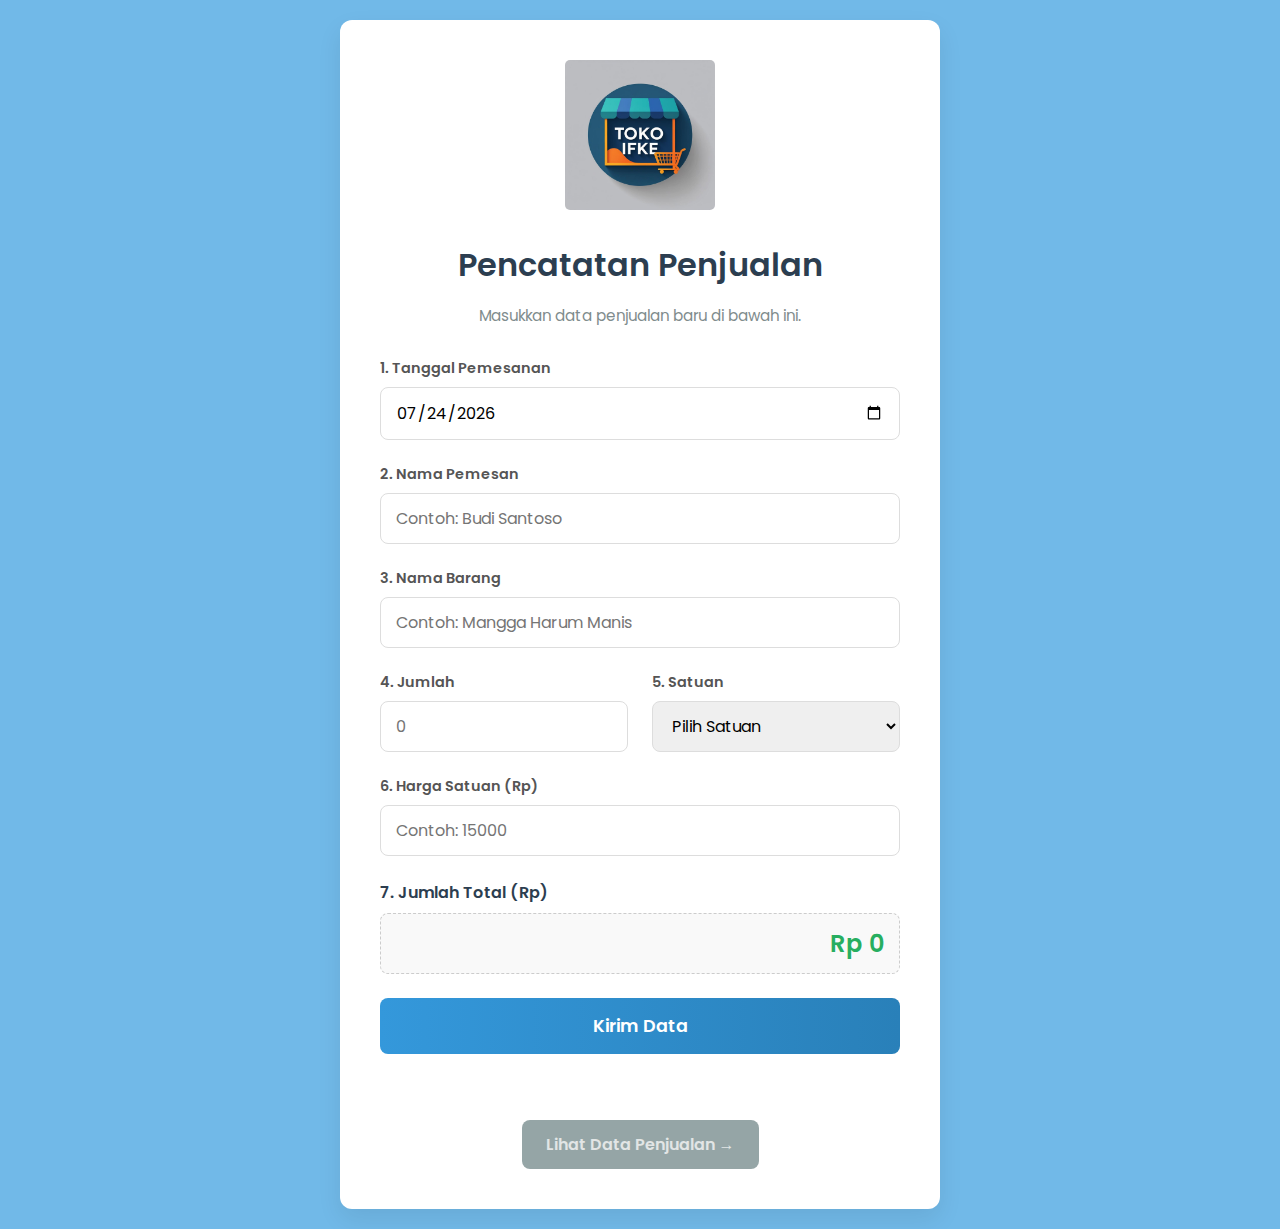
<file: index.html>
<!DOCTYPE html>
<html lang="id">

<head>
  <meta charset="UTF-8" />
  <meta name="viewport" content="width=device-width, initial-scale=1.0" />
  <meta http-equiv="Permissions-Policy" content="web-share=()" />
  <title>Form Pencatatan Penjualan</title>
  <link rel="stylesheet" href="style.css" />
  <link href="https://fonts.googleapis.com/css2?family=Poppins:wght@300;400;600&display=swap" rel="stylesheet" />
</head>

<body>
  <div class="container">
    <div class="logo-container">
      <img src="tokoifke.png" alt="Logo Toko" class="logo" />
    </div>

    <h1>Pencatatan Penjualan</h1>
    <p class="subtitle">Masukkan data penjualan baru di bawah ini.</p>

    <form id="form-penjualan">
      <div class="form-group">
        <label for="tanggal">1. Tanggal Pemesanan</label>
        <input type="date" id="tanggal" name="tanggal" required />
      </div>

      <div class="form-group">
        <label for="namaPemesan">2. Nama Pemesan</label>
        <input type="text" id="namaPemesan" name="namaPemesan" placeholder="Contoh: Budi Santoso" required />
      </div>

      <div class="form-group">
        <label for="namaBarang">3. Nama Barang</label>
        <input type="text" id="namaBarang" name="namaBarang" placeholder="Contoh: Mangga Harum Manis" required />
      </div>

      <div class="responsive-group">
        <div class="form-group">
          <label for="jumlah">4. Jumlah</label>
          <input type="number" id="jumlah" name="jumlah" placeholder="0" min="0" required />
        </div>

        <div class="form-group">
          <label for="satuan">5. Satuan</label>
          <select id="satuan" name="satuan" required>
            <option value="">Pilih Satuan</option>
            <option value="Kg">Kg</option>
            <option value="Buah">Buah</option>
            <option value="Paket">Paket</option>
            <option value="Unit">Unit</option>
          </select>
        </div>
      </div>

      <div class="form-group">
        <label for="harga">6. Harga Satuan (Rp)</label>
        <input type="number" id="harga" name="harga" placeholder="Contoh: 15000" min="0" step="100" required />
      </div>

      <div class="form-group total-group">
        <label for="total">7. Jumlah Total (Rp)</label>
        <input type="text" id="total" name="total" value="Rp 0" readonly />
      </div>

      <button type="submit" id="tombol-kirim">
        <span class="tombol-teks">Kirim Data</span>
        <span class="spinner" style="display: none"></span>
      </button>

      <div id="status-pesan"></div>
    </form>

    
    <div class="link-data">
      <a href="penjualan.html" class="btn btn-secondary">Lihat Data Penjualan →</a>
    </div>
  </div>

  <script src="script.js"></script>
</body>


</html>
</file>
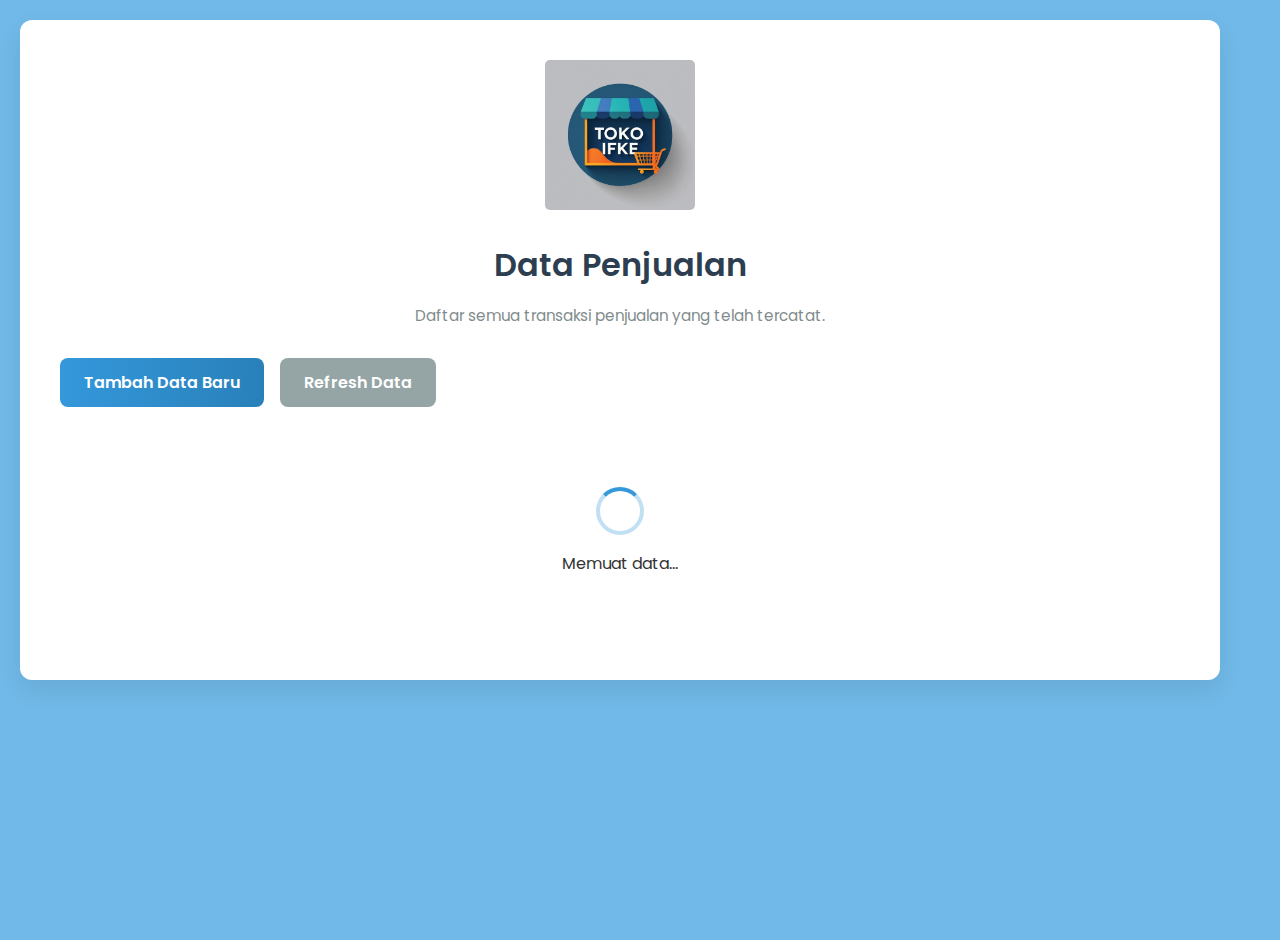
<file: data.html>
<!DOCTYPE html>
<html lang="id">

<head>
    <meta charset="UTF-8" />
    <meta name="viewport" content="width=device-width, initial-scale=1.0" />
    <meta http-equiv="Permissions-Policy" content="web-share=()" />
    <title>Data Penjualan - Toko IFKE</title>
    <link rel="stylesheet" href="style.css" />
    <link href="https://fonts.googleapis.com/css2?family=Poppins:wght@300;400;600&display=swap" rel="stylesheet" />
</head>

<body class="data-page-body">
    <div class="container data-page">
        <div class="logo-container">
            <img src="tokoifke.png" alt="Logo Toko" class="logo" />
        </div>

        <h1>Data Penjualan</h1>
        <p class="subtitle">Daftar semua transaksi penjualan yang telah tercatat.</p>

        <div class="nav-buttons">
            <a href="index.html" class="btn btn-primary">Tambah Data Baru</a>
            <button id="btn-refresh" class="btn btn-secondary">Refresh Data</button>
        </div>

        <div id="loading" class="loading-container">
            <div class="spinner"></div>
            <p>Memuat data...</p>
        </div>

        <div id="error-message" class="error-message" style="display: none;"></div>

        <div id="data-container" style="display: none;">
            <div class="data-info">
                <p>Total transaksi: <strong id="total-transaksi">0</strong></p>
            </div>

            <div class="table-container">
                <table id="data-table">
                    <thead>
                        <tr>
                            <th>No</th>
                            <th>Tanggal</th>
                            <th>Nama Pemesan</th>
                            <th>Nama Barang</th>
                            <th>Jumlah</th>
                            <th>Satuan</th>
                            <th>Harga Satuan</th>
                            <th>Total</th>
                        </tr>
                    </thead>
                    <tbody id="table-body">
                        <!-- Data akan dimasukkan di sini oleh JavaScript -->
                    </tbody>
                </table>
            </div>

            <div class="summary">
                <h3>Ringkasan</h3>
                <div class="summary-grid">
                    <div class="summary-item">
                        <span class="summary-label">Total Transaksi</span>
                        <span class="summary-value" id="summary-total">0</span>
                    </div>
                    <div class="summary-item">
                        <span class="summary-label">Total Penjualan</span>
                        <span class="summary-value" id="summary-total-harga">Rp 0</span>
                    </div>
                </div>
            </div>
        </div>
    </div>

    <script src="data.js"></script>
</body>

</html>
</file>
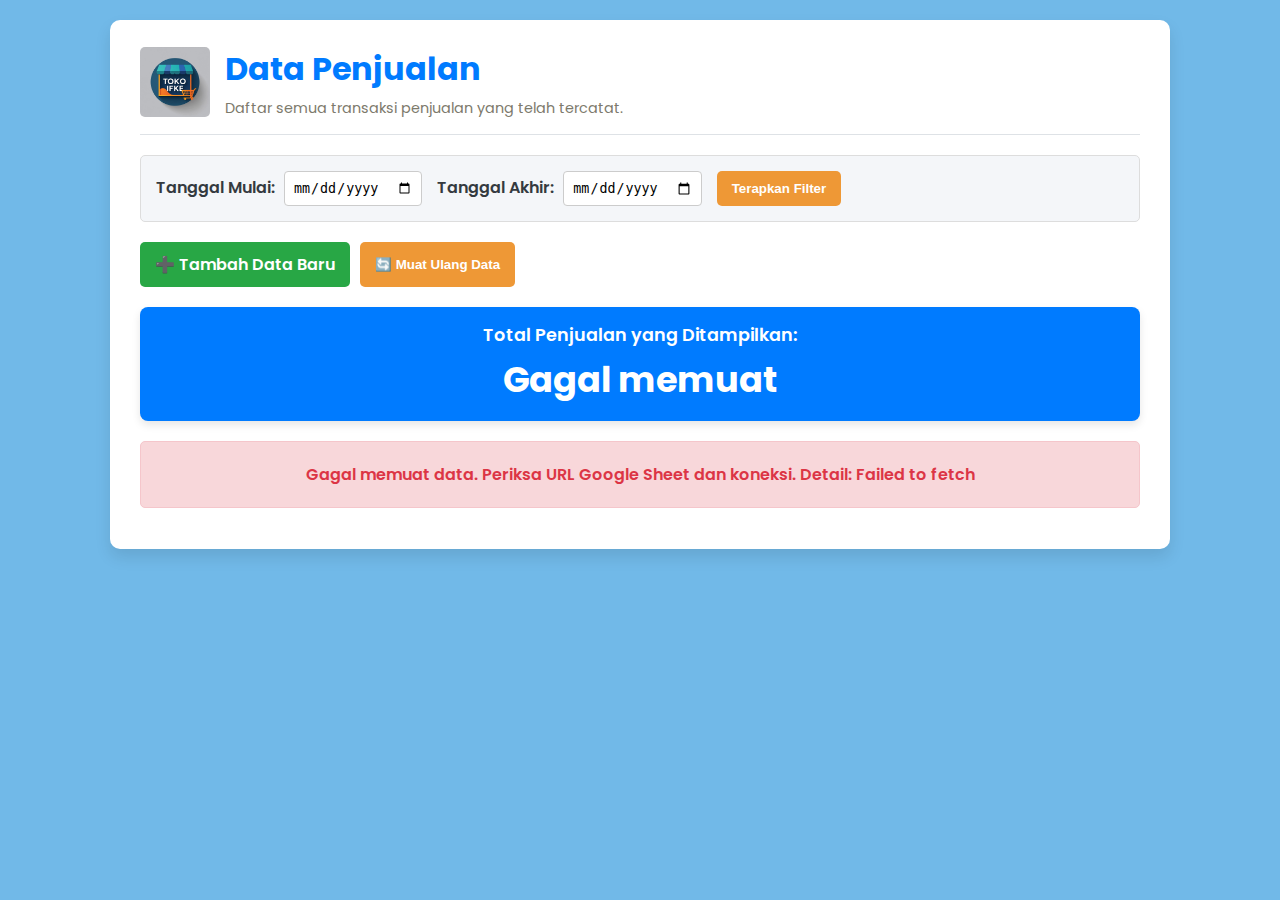
<file: penjualan.html>
<!DOCTYPE html>
<html lang="id">

<head>
    <meta charset="UTF-8" />
    <meta name="viewport" content="width=device-width, initial-scale=1.0" />
    <meta http-equiv="Permissions-Policy" content="web-share=()" />
    <title>Data Penjualan - Toko IFKE</title>
    <link href="https://fonts.googleapis.com/css2?family=Poppins:wght@400;600;700&display=swap" rel="stylesheet" />
    <style>
        /* Variabel Warna */
        :root {
            --primary-color: #007bff;
            --secondary-color: #7d7a6c;
            --success-color: #28a745;
            --background-light: #f8f9fa;
            --text-color: #343a40;
            --border-color: #dee2e6;
        }

        body {
            font-family: 'Poppins', sans-serif;
            margin: 0;
            padding: 20px;
            background-color: #71b9e8;
            color: var(--text-color);
        }

        .container {
            max-width: 1000px;
            margin: 0 auto;
            background-color: #ffffff;
            padding: 25px 30px;
            border-radius: 10px;
            box-shadow: 0 0.5rem 1rem rgba(0, 0, 0, 0.1);
        }

        /* PERBAIKAN LOGO: Rata Kiri dengan Flexbox */
        .header-section {
            display: flex;
            align-items: center;
            gap: 15px;
            margin-bottom: 20px;
            border-bottom: 1px solid var(--border-color);
            padding-bottom: 15px;
        }

        .logo-container {
            flex-shrink: 0;
            line-height: 0;
        }

        .logo {
            max-width: 70px;
            height: auto;
            border-radius: 5px;
        }

        .header-text {
            flex-grow: 1;
        }

        h1 {
            color: var(--primary-color);
            margin: 0;
            font-size: 2rem;
            font-weight: 700;
        }

        .subtitle {
            margin-top: 5px;
            margin-bottom: 0;
            color: var(--secondary-color);
            font-size: 0.9rem;
        }

        /* Filter dan Tombol */
        .filter-container {
            display: flex;
            flex-wrap: wrap;
            gap: 15px;
            align-items: center;
            padding: 15px;
            margin-bottom: 20px;
            border: 1px solid #ddd;
            border-radius: 5px;
            background-color: #f4f6f9;
        }

        .filter-item label {
            font-weight: 600;
            color: var(--text-color);
            margin-right: 5px;
        }

        .filter-item input[type="date"] {
            padding: 8px;
            border: 1px solid #ccc;
            border-radius: 4px;
        }

        .btn {
            padding: 10px 15px;
            border: none;
            border-radius: 5px;
            text-decoration: none;
            cursor: pointer;
            font-weight: 600;
            transition: background-color 0.3s ease;
        }

        .btn-primary {
            background-color: var(--success-color);
            color: white;
        }

        .btn-secondary {
            background-color: #ee9836;
            color: white;
        }

        .nav-buttons {
            display: flex;
            gap: 10px;
            margin-bottom: 20px;
        }

        /* Total Penjualan Display */
        .total-sales-box {
            background-color: var(--primary-color);
            color: white;
            padding: 15px;
            border-radius: 8px;
            text-align: center;
            font-size: 1.1rem;
            font-weight: 600;
            margin-top: 20px;
            margin-bottom: 20px;
            box-shadow: 0 4px 8px rgba(0, 0, 0, 0.1);
        }

        .total-sales-box span {
            display: block;
            font-size: 2.2rem;
            font-weight: 700;
            margin-top: 5px;
        }

        /* Tabel Responsif */
        .table-responsive {
            overflow-x: auto;
            width: 100%;
            border: 1px solid var(--border-color);
            border-radius: 5px;
            box-shadow: 0 0.125rem 0.25rem rgba(0, 0, 0, 0.075);
        }

        table {
            width: 100%;
            min-width: 700px;
            border-collapse: collapse;
            background-color: white;
        }

        th,
        td {
            padding: 12px 15px;
            text-align: left;
            border-bottom: 1px solid var(--border-color);
            white-space: nowrap;
        }

        th {
            background-color: var(--primary-color);
            color: white;
            font-weight: 600;
            text-transform: uppercase;
            font-size: 0.85rem;
        }

        tr:nth-child(even) {
            background-color: var(--background-light);
        }

        tr:hover {
            background-color: #e9ecef;
            transition: background-color 0.2s;
        }

        /* Gaya Status & Error */
        .loading,
        .error {
            text-align: center;
            padding: 20px;
        }

        .error {
            color: #dc3545;
            font-weight: 600;
            background-color: #f8d7da;
            border: 1px solid #f5c6cb;
            border-radius: 5px;
        }

        /* Media Query Responsif */
        @media (max-width: 768px) {
            .filter-container {
                flex-direction: column;
                align-items: flex-start;
            }
        }

        @media (max-width: 576px) {
            .header-section {
                flex-direction: column;
                align-items: flex-start;
            }

            .nav-buttons {
                flex-direction: column;
            }

            .btn {
                width: 100%;
                text-align: center;
            }

            h1 {
                font-size: 1.5rem;
            }
        }
    </style>
</head>

<body class="data-page-body">
    <div class="container data-page">

        <div class="header-section">
            <div class="logo-container">
                <img src="tokoifke.png" alt="Logo Toko IFKE" class="logo" />
            </div>
            <div class="header-text">
                <h1>Data Penjualan</h1>
                <p class="subtitle">Daftar semua transaksi penjualan yang telah tercatat.</p>
            </div>
        </div>

        <div class="filter-container">
            <div class="filter-item">
                <label for="filter-start-date">Tanggal Mulai:</label>
                <input type="date" id="filter-start-date" />
            </div>
            <div class="filter-item">
                <label for="filter-end-date">Tanggal Akhir:</label>
                <input type="date" id="filter-end-date" />
            </div>
            <button id="btn-apply-filter" class="btn btn-secondary">Terapkan Filter</button>
        </div>

        <div class="nav-buttons">
            <a href="index.html" class="btn btn-primary">➕ Tambah Data Baru</a>
            <button id="btn-refresh" class="btn btn-secondary">🔄 Muat Ulang Data</button>
        </div>

        <div class="total-sales-box">
            Total Penjualan yang Ditampilkan: <span id="total-sales-display">Rp 0</span>
        </div>

        <div id="employee-data">
            <p class="loading">Memuat data...</p>
        </div>
    </div>

    <script>
        const googleSheetUrl =
            "https://docs.google.com/spreadsheets/d/e/2PACX-1vSVO_Ihk_q3bjL-Yn8e-VcYOk9EkfggR8u_s01HD5vcVNwfT8Jf0XyeUHcxEU51V1Fl1Tgs6VtIj3Xp/pub?gid=0&single=true&output=csv";

        let allSalesData = [];
        let headerRow = [];

        function formatRupiah(number) {
            return new Intl.NumberFormat('id-ID', {
                style: 'currency',
                currency: 'IDR',
                minimumFractionDigits: 0
            }).format(number);
        }

        function cleanCellValue(value) {
            return value ? value.trim().replace(/"/g, '') : '';
        }

        async function fetchAllData() {
            document.getElementById("employee-data").innerHTML = '<p class="loading">Memuat data...</p>';
            document.getElementById('total-sales-display').innerText = "Memuat...";

            try {
                const response = await fetch(googleSheetUrl);
                if (!response.ok) {
                    throw new Error(`HTTP error! status: ${response.status}`);
                }
                const csvText = await response.text();

                // Menggunakan Regex untuk menangani kasus koma di dalam tanda kutip (lebih kuat)
                const rows = csvText.split('\n').map(row => {
                    // Split berdasarkan koma di luar tanda kutip
                    return row.match(/(".*?"|[^",]+)(?=\s*,|\s*$)/g) || [row];
                }).filter(row => row.join('').trim() !== "");

                if (rows.length < 2) {
                    document.getElementById("employee-data").innerHTML =
                        '<p class="error">Tidak ada data ditemukan selain header.</p>';
                    document.getElementById('total-sales-display').innerText = formatRupiah(0);
                    return;
                }

                headerRow = rows[0].map(h => cleanCellValue(h));
                allSalesData = rows.slice(1).map(row => row.map(cell => cleanCellValue(cell)));

                applyFilterAndRender();

            } catch (error) {
                console.error("Error fetching data:", error);
                document.getElementById("employee-data").innerHTML =
                    '<p class="error">Gagal memuat data. Periksa URL Google Sheet dan koneksi. Detail: ' + error.message + "</p>";
                document.getElementById('total-sales-display').innerText = "Gagal memuat";
            }
        }

        function applyFilterAndRender() {
            const startDateStr = document.getElementById('filter-start-date').value;
            const endDateStr = document.getElementById('filter-end-date').value;
            let totalSales = 0;

            let filteredData = allSalesData;

            // 1. Logika Pemfilteran Tanggal
            if (startDateStr || endDateStr) {
                const startDate = startDateStr ? new Date(startDateStr) : null;
                const endDate = endDateStr ? new Date(endDateStr) : null;

                filteredData = allSalesData.filter(row => {
                    const dateIndex = 0;
                    const rowDateStr = row[dateIndex];

                    if (!rowDateStr) return false;

                    const rowDate = new Date(rowDateStr.split(' ')[0]);

                    let isAfterStart = true;
                    if (startDate) {
                        isAfterStart = rowDate >= startDate;
                    }

                    let isBeforeEnd = true;
                    if (endDate) {
                        const adjustedEndDate = new Date(endDate);
                        adjustedEndDate.setDate(adjustedEndDate.getDate() + 1);
                        isBeforeEnd = rowDate < adjustedEndDate;
                    }

                    return isAfterStart && isBeforeEnd;
                });
            }

            // 2. Perhitungan Total Penjualan & Merender Tabel

            // PERBAIKAN: Hanya mencari header yang mengandung kata 'total' (sesuai permintaan user)
            const totalIndex = headerRow.findIndex(h => h.toLowerCase().includes('total'));

            let html = "<div class='table-responsive'>";
            html += "<table><thead><tr>";

            headerRow.forEach((header) => {
                html += `<th>${header}</th>`;
            });
            html += "</tr></thead><tbody>";

            if (totalIndex !== -1) {
                filteredData.forEach(row => {
                    const totalCell = row[totalIndex] || "0";
                    // Membersihkan karakter mata uang, hanya menyisakan digit, koma, dan titik
                    const numericTotalCell = totalCell.replace(/[^0-9.,]/g, '').replace(/,/g, '.');
                    const totalValue = parseFloat(numericTotalCell) || 0;
                    totalSales += totalValue;

                    html += "<tr>";
                    row.forEach((cell) => {
                        html += `<td>${cell}</td>`;
                    });
                    html += "</tr>";
                });
            } else {
                // Jika kolom Total tidak ditemukan
                filteredData.forEach(row => {
                    html += "<tr>";
                    row.forEach((cell) => {
                        html += `<td>${cell}</td>`;
                    });
                    html += "</tr>";
                });
                document.getElementById('total-sales-display').innerText = "Kolom 'Total' Tidak Ditemukan";
            }

            html += "</tbody></table>";
            html += "</div>";

            document.getElementById("employee-data").innerHTML = html;

            // Perbarui Total Penjualan
            if (totalIndex !== -1) {
                document.getElementById('total-sales-display').innerText = formatRupiah(totalSales);
            }
        }

        // Event Listeners
        document.addEventListener('DOMContentLoaded', () => {
            fetchAllData();

            document.getElementById("btn-refresh").addEventListener("click", fetchAllData);

            document.getElementById('btn-apply-filter').addEventListener('click', applyFilterAndRender);

            document.getElementById('filter-start-date').addEventListener('change', applyFilterAndRender);
            document.getElementById('filter-end-date').addEventListener('change', applyFilterAndRender);
        });
    </script>
</body>

</html>
</file>
<file: style.css>
/* Pengaturan dasar dan font modern */
body {
  font-family: "Poppins", sans-serif;
  background-color: #71b9e8;
  color: #333;
  margin: 0;
  padding: 20px;
  min-height: 100vh;
}

/* Body untuk halaman form (centered) */
body:not(.data-page-body) {
  display: flex;
  justify-content: center;
  align-items: center;
}

/* Kontainer utama formulir */
.container {
  background-color: #ffffff;
  padding: 2.5em;
  border-radius: 12px;
  box-shadow: 0 10px 25px rgba(0, 0, 0, 0.08);
  width: 100%;
  max-width: 600px;
  box-sizing: border-box; /* Padding tidak menambah lebar */
}

/* Penataan Logo */
.logo-container {
  text-align: center;
  margin-bottom: 1.5em;
  border-radius: 5px;
}

.logo {
  max-width: 150px;
  height: auto;
  border-radius: 5px;
}

/* Judul */
h1 {
  text-align: center;
  color: #2c3e50;
  margin-top: 0;
  margin-bottom: 0.25em;
  font-weight: 600;
}

.subtitle {
  text-align: center;
  color: #7f8c8d;
  margin-bottom: 2em;
  font-size: 0.95em;
}

/* Grup input formulir */
.form-group {
  margin-bottom: 1.5em;
}

.form-group label {
  display: block;
  margin-bottom: 8px;
  font-weight: 600;
  color: #555;
  font-size: 0.9em;
}

/* Styling untuk semua input dan select box */
input[type="text"],
input[type="date"],
input[type="number"],
select {
  width: 100%;
  padding: 12px 15px;
  border: 1px solid #ddd;
  border-radius: 8px;
  box-sizing: border-box; /* Padding tidak menambah lebar */
  font-family: "Poppins", sans-serif;
  font-size: 1em;
  transition: border-color 0.3s, box-shadow 0.3s;
}

/* Efek 'focus' saat diklik */
input[type="text"]:focus,
input[type="date"]:focus,
input[type="number"]:focus,
select:focus {
  outline: none;
  border-color: #3498db;
  box-shadow: 0 0 5px rgba(52, 152, 219, 0.3);
}

/* Grup responsif untuk jumlah dan satuan */
.responsive-group {
  display: flex;
  gap: 1.5em; /* Jarak antar elemen */
}

.responsive-group .form-group {
  flex: 1; /* Lebar fleksibel */
}

/* Styling input Total (readonly) */
.total-group label {
  font-size: 1em;
  color: #2c3e50;
}
#total {
  font-size: 1.5em;
  font-weight: 600;
  color: #27ae60; /* Warna hijau untuk total */
  background-color: #f9f9f9;
  border: 1px dashed #ccc;
  text-align: right;
  padding-right: 15px;
}

/* Tombol Kirim */
button[type="submit"] {
  width: 100%;
  padding: 15px;
  background: linear-gradient(90deg, #3498db, #2980b9);
  border: none;
  border-radius: 8px;
  color: white;
  font-size: 1.1em;
  font-weight: 600;
  font-family: "Poppins", sans-serif;
  cursor: pointer;
  transition: background 0.3s, box-shadow 0.3s;
  display: flex;
  justify-content: center;
  align-items: center;
  gap: 10px;
}

button[type="submit"]:hover:not(:disabled) {
  background: linear-gradient(90deg, #2980b9, #3498db);
  box-shadow: 0 5px 15px rgba(52, 152, 219, 0.4);
}

/* Saat tombol diklik (loading) */
button[type="submit"]:disabled {
  background: #bdc3c7;
  cursor: not-allowed;
}

/* Status Pesan (Sukses atau Gagal) */
#status-pesan {
  margin-top: 1.5em;
  text-align: center;
  font-size: 0.95em;
  padding: 10px;
  border-radius: 8px;
}

.sukses {
  background-color: #e8f5e9; /* Hijau muda */
  color: #2e7d32;
  border: 1px solid #a5d6a7;
}

.gagal {
  background-color: #ffebee; /* Merah muda */
  color: #c62828;
  border: 1px solid #ef9a9a;
}

/* Spinner (indikator loading) */
.spinner {
  width: 18px;
  height: 18px;
  border: 3px solid rgba(255, 255, 255, 0.3);
  border-radius: 50%;
  border-top-color: #fff;
  animation: spin 1s ease-in-out infinite;
}

@keyframes spin {
  to {
    transform: rotate(360deg);
  }
}

/* Styling untuk halaman data */
.container.data-page {
  max-width: 1200px;
}

/* Navigasi tombol */
.nav-buttons {
  display: flex;
  gap: 1em;
  margin-bottom: 2em;
  flex-wrap: wrap;
}

.btn {
  padding: 12px 24px;
  border: none;
  border-radius: 8px;
  font-family: "Poppins", sans-serif;
  font-size: 1em;
  font-weight: 600;
  cursor: pointer;
  text-decoration: none;
  display: inline-block;
  transition: all 0.3s;
  text-align: center;
}

.btn-primary {
  background: linear-gradient(90deg, #3498db, #2980b9);
  color: white;
}

.btn-primary:hover {
  background: linear-gradient(90deg, #2980b9, #3498db);
  box-shadow: 0 5px 15px rgba(52, 152, 219, 0.4);
}

.btn-secondary {
  background: #95a5a6;
  color: white;
}

.btn-secondary:hover {
  background: #7f8c8d;
  box-shadow: 0 5px 15px rgba(127, 140, 141, 0.4);
}

/* Loading container */
.loading-container {
  text-align: center;
  padding: 3em;
}

.loading-container .spinner {
  width: 40px;
  height: 40px;
  border: 4px solid rgba(52, 152, 219, 0.3);
  border-radius: 50%;
  border-top-color: #3498db;
  margin: 0 auto 1em;
}

/* Error message */
.error-message {
  background-color: #ffebee;
  color: #c62828;
  border: 1px solid #ef9a9a;
  padding: 15px;
  border-radius: 8px;
  margin-bottom: 2em;
  text-align: center;
}

/* Data info */
.data-info {
  margin-bottom: 1.5em;
  padding: 15px;
  background-color: #f8f9fa;
  border-radius: 8px;
}

.data-info p {
  margin: 0;
  color: #555;
}

/* Table container */
.table-container {
  overflow-x: auto;
  margin-bottom: 2em;
  border-radius: 8px;
  box-shadow: 0 2px 8px rgba(0, 0, 0, 0.1);
}

table {
  width: 100%;
  border-collapse: collapse;
  background-color: white;
  font-size: 0.95em;
}

thead {
  background: linear-gradient(90deg, #3498db, #2980b9);
  color: white;
}

th {
  padding: 15px 12px;
  text-align: left;
  font-weight: 600;
  white-space: nowrap;
}

td {
  padding: 12px;
  border-bottom: 1px solid #e0e0e0;
}

tbody tr:hover {
  background-color: #f5f5f5;
}

tbody tr:last-child td {
  border-bottom: none;
}

/* Summary section */
.summary {
  background-color: #f8f9fa;
  padding: 1.5em;
  border-radius: 8px;
  margin-top: 2em;
}

.summary h3 {
  margin-top: 0;
  margin-bottom: 1em;
  color: #2c3e50;
}

.summary-grid {
  display: grid;
  grid-template-columns: repeat(auto-fit, minmax(200px, 1fr));
  gap: 1.5em;
}

.summary-item {
  display: flex;
  flex-direction: column;
  padding: 1em;
  background-color: white;
  border-radius: 8px;
  box-shadow: 0 2px 4px rgba(0, 0, 0, 0.1);
}

.summary-label {
  font-size: 0.9em;
  color: #7f8c8d;
  margin-bottom: 0.5em;
}

.summary-value {
  font-size: 1.5em;
  font-weight: 600;
  color: #2c3e50;
}

/* Link ke halaman data di form */
.link-data {
  text-align: center;
  margin-top: 1.5em;
}

.link-data a {
  color: #e2e5e5;
  text-decoration: none;
  font-weight: 600;
  transition: color 0.3s;
}

.link-data a:hover {
  color: #ffffff;
  text-decoration: underline;
}

/* Responsif untuk layar HP (di bawah 600px) */
@media (max-width: 600px) {
  body {
    padding: 10px;
  }
  .container {
    padding: 1.5em;
  }
  h1 {
    font-size: 1.5em;
  }
  /* Buat grup jumlah dan satuan jadi vertikal */
  .responsive-group {
    flex-direction: column;
    gap: 0;
  }
  
  /* Tabel responsif untuk mobile */
  .table-container {
    font-size: 0.85em;
  }
  
  th, td {
    padding: 8px 6px;
  }
  
  .nav-buttons {
    flex-direction: column;
  }
  
  .btn {
    width: 100%;
  }
  
  .summary-grid {
    grid-template-columns: 1fr;
  }
}
</file>
